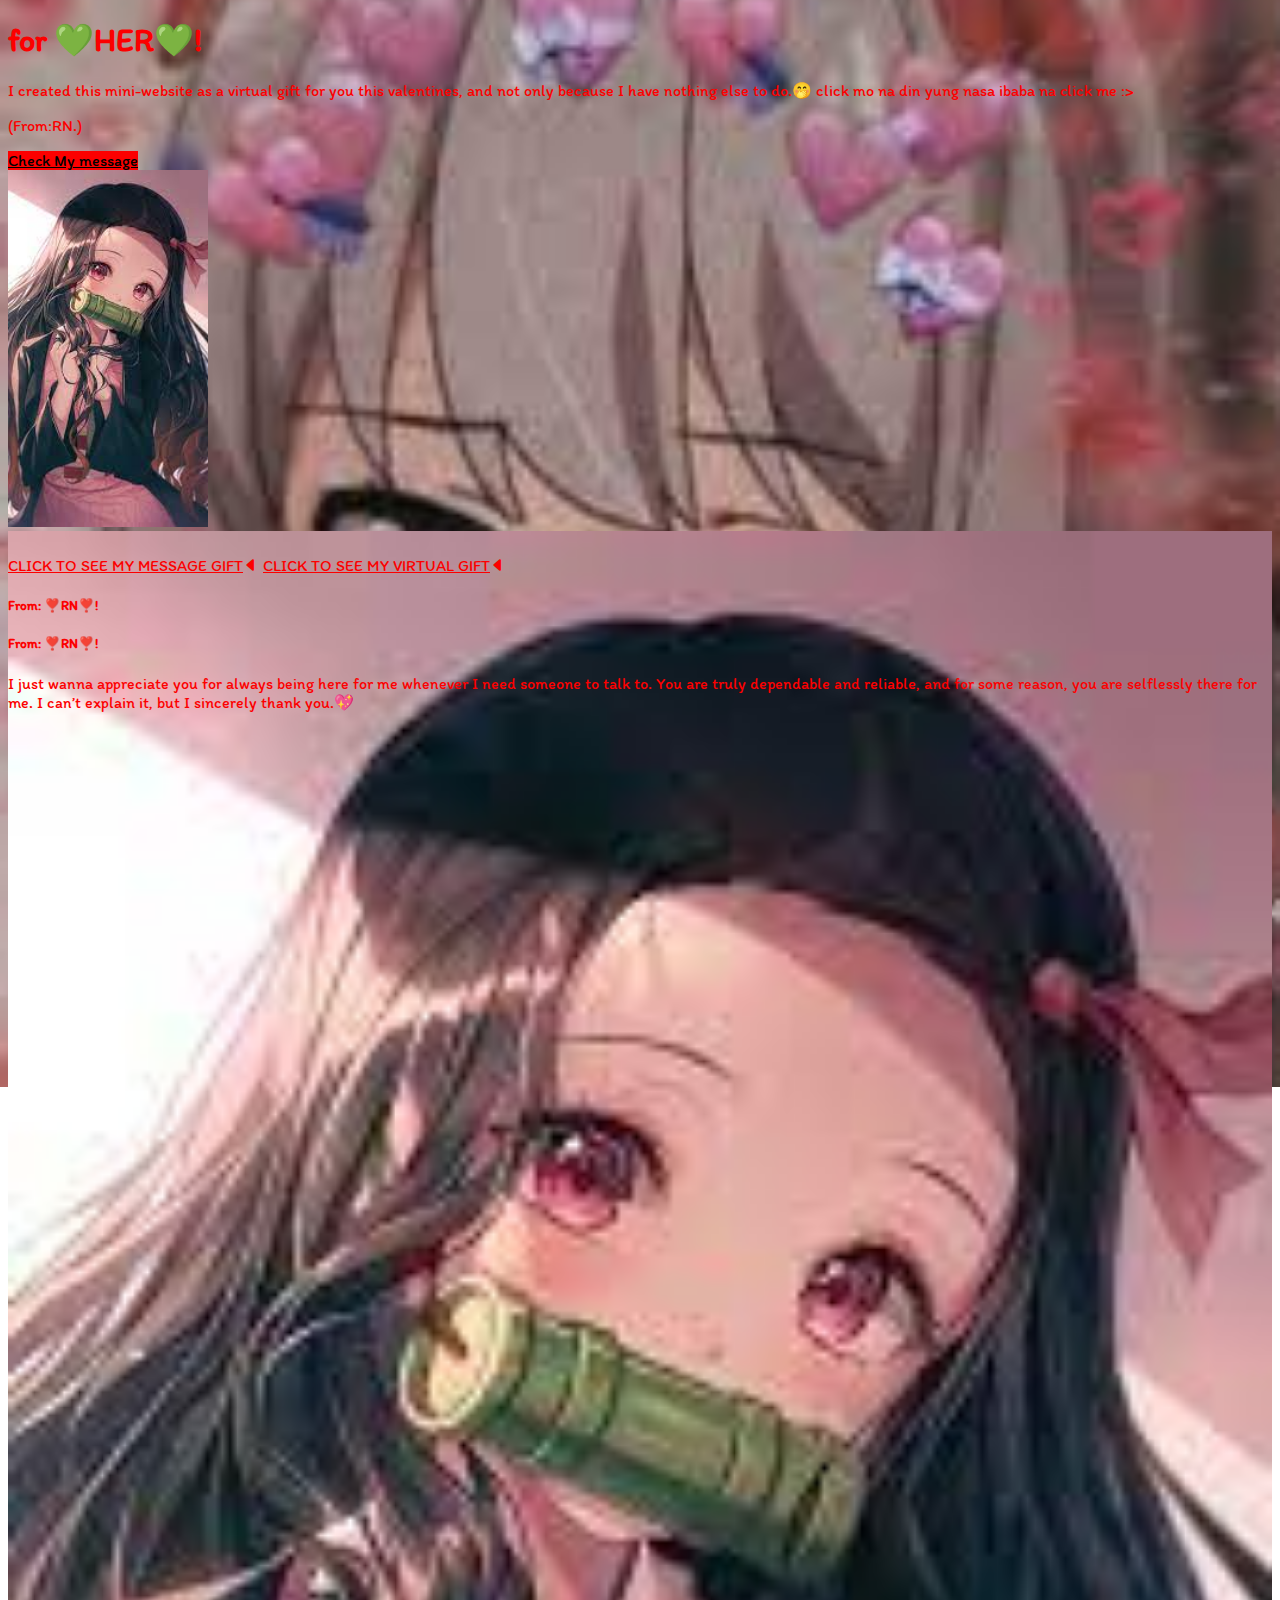
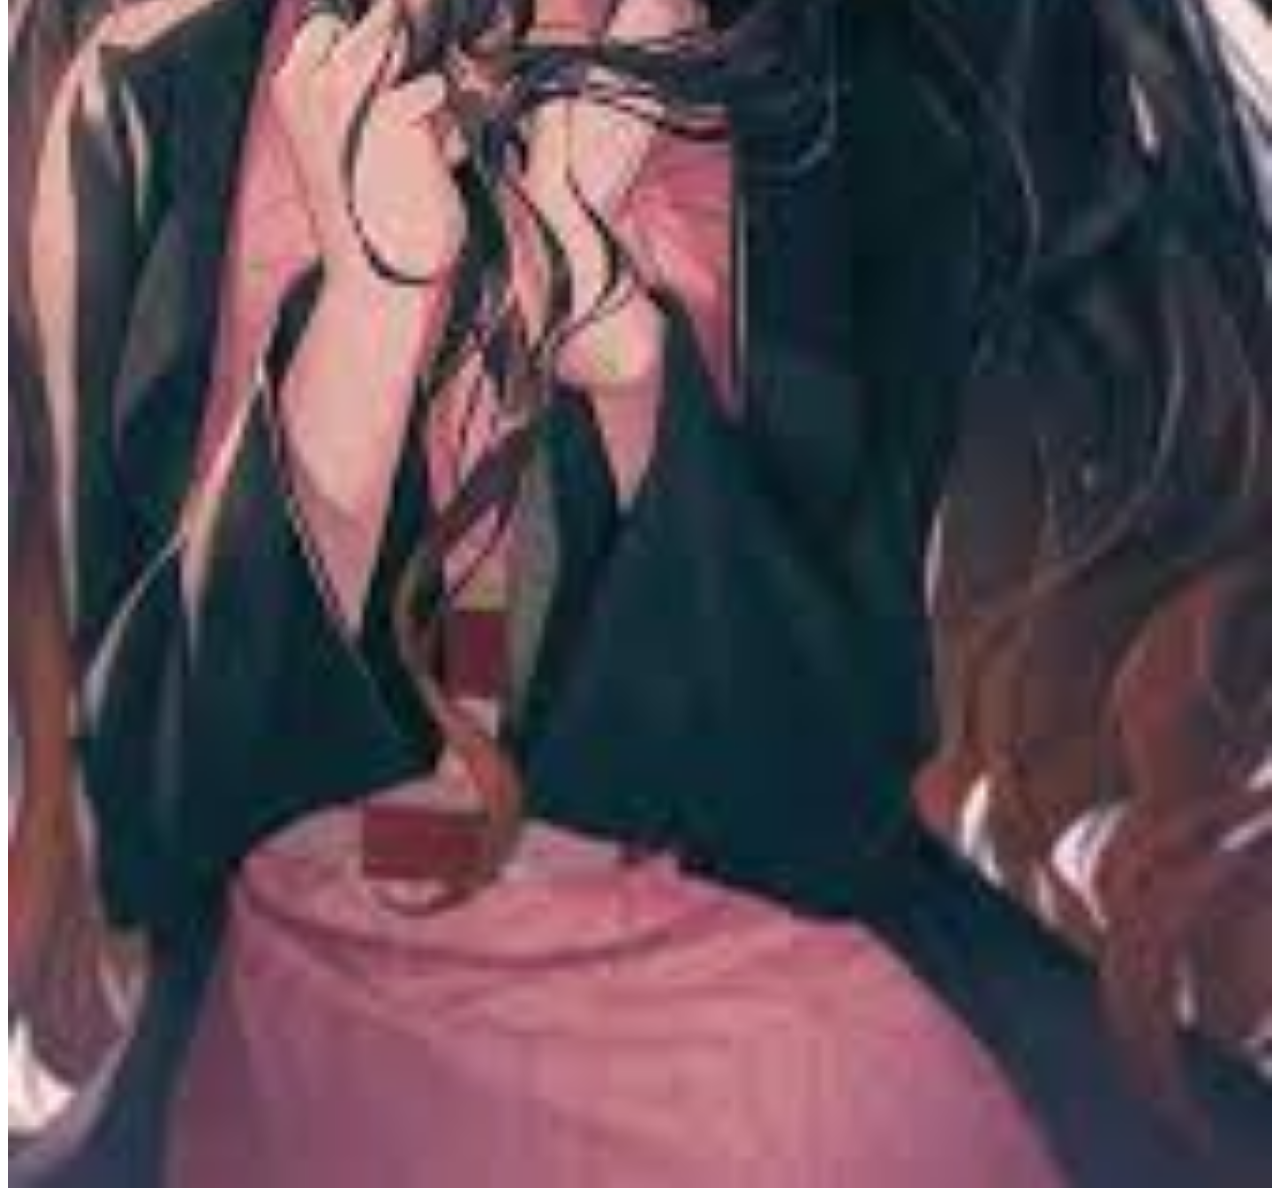
<file: index.html>
<!doctype html>
<html lang="en">

<head>
    <meta charset="utf-8">
    <meta name="viewport" content="width=device-width, initial-scale=1">
    <title> From:❣️RN❣️!</title>
    <link href="https://cdn.jsdelivr.net/npm/bootstrap@5.2.0-beta1/dist/css/bootstrap.min.css" rel="stylesheet" integrity="sha384-0evHe/X+R7YkIZDRvuzKMRqM+OrBnVFBL6DOitfPri4tjfHxaWutUpFmBp4vmVor" crossorigin="anonymous">
    <link rel="stylesheet" href="https://cdn.jsdelivr.net/npm/bootstrap-icons@1.8.3/font/bootstrap-icons.css">
    <link rel="preconnect" href="https://fonts.googleapis.com">
    <link rel="preconnect" href="https://fonts.gstatic.com" crossorigin>
    <link href="https://fonts.googleapis.com/css2?family=Itim&display=swap" rel="stylesheet">
    <link rel="apple-touch-icon" sizes="180x180" href="assets/apple-touch-icon.png">
    <link rel="icon" type="image/png" sizes="32x32" href="assets/favicon-32x32.png">
    <link rel="icon" type="image/png" sizes="16x16" href="assets/favicon-16x16.png">
    <link rel="manifest" href="assets/site.webmanifest">
    <link rel="stylesheet" href="styles.css">
</head>

<body class="ps-2 pe-2" background="images/new1.jfif">
    <div class="px-4 pt-5 my-5 text-center border-bottom">
        <h1 class="display-6 fw-bold"> for 💚HER💚!</h1>
        <div class="col-lg-6 mx-auto">
            <p class="lead mt-4 mb-4" id="p-s">  I created this mini-website as a virtual gift for you this valentines, and not only because I have nothing else to do.🤭 click mo na din yung nasa ibaba na click me :> </p>
            <p class="lead mb-4" id="p-s">(From:RN.)</p>
            <div class="d-grid gap-2 d-sm-flex justify-content-sm-center mb-5">
                <a class="btn btn-primary btn-outline-dark px-1 me-sm-1" href="#" role="button" data-bs-toggle="modal" data-bs-target="#message5" id="btn-one"> Check My message </a>
            </div>
        </div>
        <div class="overflow-hidden" style="max-height: 100vh;">
            <div class="container px-5">
                <img src="images/new4.jfif" class="img-fluid border rounded-3 shadow-lg mb-4" alt="Example image" width="200" loading="lazy">
            </div>
        </div>
    <div class="col">
                    <div class="card shadow-sm">
                        <div class="overflow-hidden" style="max-height: 1vh">
                            <img src="images/new4.jfif" loading="lazy" style="width: -webkit-fill-available;">
                        </div>
<div class="card-body">
                            <p class="card-text"> </p>
                            <div class="d-flex justify-content-between align-items-center">

                                <div class="btn-group">
                                    <a class="btn btn-outline-primary btn-warning" href="https://gifft.me/b#xunhuXlNH4MNcebIO5iu" role="button" >CLICK TO SEE MY MESSAGE GIFT<i class="bi bi-caret-left-fill"></i></a>
                                    <a class="btn btn-outline-secondary btn-danger" href="index2.html" role="button" >CLICK TO SEE MY VIRTUAL GIFT<i class="bi bi-caret-left-fill"></i></a>
                                    
                        </div>
                            </div>
                        </div>
                    </div>
</div>
<div class="modal fade" id="message5" tabindex="-1" aria-labelledby="exampleModalLabel" aria-hidden="true">
        <div class="modal-dialog">
            <div class="modal-content">
                <div class="modal-header">
                    <h5 class="modal-title" id="exampleModalLabel">From: ❣️RN❣️!</h5>
                </div>
                <div class="modal-body">
    <div class="modal fade" id="message5" tabindex="-1" aria-labelledby="exampleModalLabel" aria-hidden="true">
        <div class="modal-dialog">
            <div class="modal-content">
                <div class="modal-header">
                    <h5 class="modal-title" id="exampleModalLabel">From: ❣️RN❣️!</h5>
                    
                </div>
                <div class="modal-body">
                    
                </div>
                <div class="modal-footer">
                </div>
            </div>
        </div>
    </div>

    <footer class="py-3 my-4">
        <p class="text-center text-muted mt-2"> I just wanna 
            appreciate you for always being here for me whenever I need someone 
            to talk to. You are truly dependable and reliable, and for some reason,
            you are selflessly there for me. I can’t explain it, but I sincerely thank you.💖</p>
    </footer>

    <script src="https://cdn.jsdelivr.net/npm/bootstrap@5.2.0-beta1/dist/js/bootstrap.bundle.min.js" integrity="sha384-pprn3073KE6tl6bjs2QrFaJGz5/SUsLqktiwsUTF55Jfv3qYSDhgCecCxMW52nD2" crossorigin="anonymous"></script>
</body>

                </html>
</file>
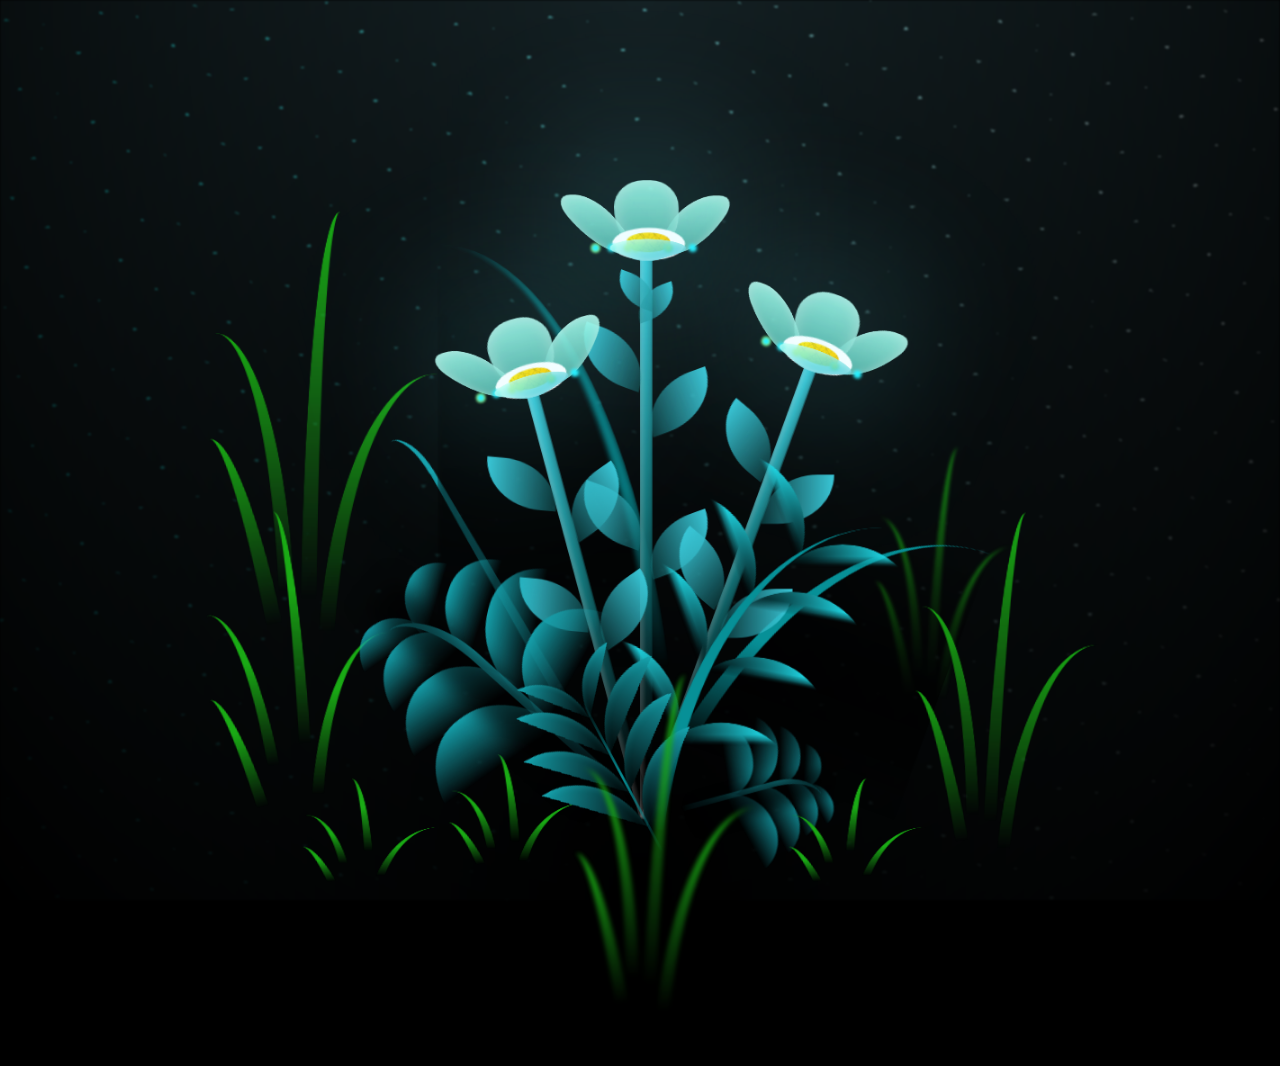
<file: flower.html>
<!DOCTYPE html>
<html lang="en">
<head>
    <meta charset="UTF-8">
    <meta http-equiv="X-UA-Compatible" content="IE=edge">
    <meta name="viewport" content="width=device-width, initial-scale=1.0">
    <link rel="stylesheet" href="css/main.css">
    <link rel="icon" href="img/flowers.png" type="image/x-icon">
    <title>flowers</title>
</head>
<body class="container">
    <div class="night"></div>
    <div class="flowers">
      <div class="flower flower--1">
        <div class="flower__leafs flower__leafs--1">
          <div class="flower__leaf flower__leaf--1"></div>
          <div class="flower__leaf flower__leaf--2"></div>
          <div class="flower__leaf flower__leaf--3"></div>
          <div class="flower__leaf flower__leaf--4"></div>
          <div class="flower__white-circle"></div>
  
          <div class="flower__light flower__light--1"></div>
          <div class="flower__light flower__light--2"></div>
          <div class="flower__light flower__light--3"></div>
          <div class="flower__light flower__light--4"></div>
          <div class="flower__light flower__light--5"></div>
          <div class="flower__light flower__light--6"></div>
          <div class="flower__light flower__light--7"></div>
          <div class="flower__light flower__light--8"></div>
  
        </div>
        <div class="flower__line">
          <div class="flower__line__leaf flower__line__leaf--1"></div>
          <div class="flower__line__leaf flower__line__leaf--2"></div>
          <div class="flower__line__leaf flower__line__leaf--3"></div>
          <div class="flower__line__leaf flower__line__leaf--4"></div>
          <div class="flower__line__leaf flower__line__leaf--5"></div>
          <div class="flower__line__leaf flower__line__leaf--6"></div>
        </div>
      </div>
  
      <div class="flower flower--2">
        <div class="flower__leafs flower__leafs--2">
          <div class="flower__leaf flower__leaf--1"></div>
          <div class="flower__leaf flower__leaf--2"></div>
          <div class="flower__leaf flower__leaf--3"></div>
          <div class="flower__leaf flower__leaf--4"></div>
          <div class="flower__white-circle"></div>
  
          <div class="flower__light flower__light--1"></div>
          <div class="flower__light flower__light--2"></div>
          <div class="flower__light flower__light--3"></div>
          <div class="flower__light flower__light--4"></div>
          <div class="flower__light flower__light--5"></div>
          <div class="flower__light flower__light--6"></div>
          <div class="flower__light flower__light--7"></div>
          <div class="flower__light flower__light--8"></div>
  
        </div>
        <div class="flower__line">
          <div class="flower__line__leaf flower__line__leaf--1"></div>
          <div class="flower__line__leaf flower__line__leaf--2"></div>
          <div class="flower__line__leaf flower__line__leaf--3"></div>
          <div class="flower__line__leaf flower__line__leaf--4"></div>
        </div>
      </div>
  
      <div class="flower flower--3">
        <div class="flower__leafs flower__leafs--3">
          <div class="flower__leaf flower__leaf--1"></div>
          <div class="flower__leaf flower__leaf--2"></div>
          <div class="flower__leaf flower__leaf--3"></div>
          <div class="flower__leaf flower__leaf--4"></div>
          <div class="flower__white-circle"></div>
  
          <div class="flower__light flower__light--1"></div>
          <div class="flower__light flower__light--2"></div>
          <div class="flower__light flower__light--3"></div>
          <div class="flower__light flower__light--4"></div>
          <div class="flower__light flower__light--5"></div>
          <div class="flower__light flower__light--6"></div>
          <div class="flower__light flower__light--7"></div>
          <div class="flower__light flower__light--8"></div>
  
        </div>
        <div class="flower__line">
          <div class="flower__line__leaf flower__line__leaf--1"></div>
          <div class="flower__line__leaf flower__line__leaf--2"></div>
          <div class="flower__line__leaf flower__line__leaf--3"></div>
          <div class="flower__line__leaf flower__line__leaf--4"></div>
        </div>
      </div>
  
      <div class="grow-ans" style="--d:1.2s">
        <div class="flower__g-long">
          <div class="flower__g-long__top"></div>
          <div class="flower__g-long__bottom"></div>
        </div>
      </div>
  
      <div class="growing-grass">
        <div class="flower__grass flower__grass--1">
          <div class="flower__grass--top"></div>
          <div class="flower__grass--bottom"></div>
          <div class="flower__grass__leaf flower__grass__leaf--1"></div>
          <div class="flower__grass__leaf flower__grass__leaf--2"></div>
          <div class="flower__grass__leaf flower__grass__leaf--3"></div>
          <div class="flower__grass__leaf flower__grass__leaf--4"></div>
          <div class="flower__grass__leaf flower__grass__leaf--5"></div>
          <div class="flower__grass__leaf flower__grass__leaf--6"></div>
          <div class="flower__grass__leaf flower__grass__leaf--7"></div>
          <div class="flower__grass__leaf flower__grass__leaf--8"></div>
          <div class="flower__grass__overlay"></div>
        </div>
      </div>
  
      <div class="growing-grass">
        <div class="flower__grass flower__grass--2">
          <div class="flower__grass--top"></div>
          <div class="flower__grass--bottom"></div>
          <div class="flower__grass__leaf flower__grass__leaf--1"></div>
          <div class="flower__grass__leaf flower__grass__leaf--2"></div>
          <div class="flower__grass__leaf flower__grass__leaf--3"></div>
          <div class="flower__grass__leaf flower__grass__leaf--4"></div>
          <div class="flower__grass__leaf flower__grass__leaf--5"></div>
          <div class="flower__grass__leaf flower__grass__leaf--6"></div>
          <div class="flower__grass__leaf flower__grass__leaf--7"></div>
          <div class="flower__grass__leaf flower__grass__leaf--8"></div>
          <div class="flower__grass__overlay"></div>
        </div>
      </div>
  
      <div class="grow-ans" style="--d:2.4s">
        <div class="flower__g-right flower__g-right--1">
          <div class="leaf"></div>
        </div>
      </div>
  
      <div class="grow-ans" style="--d:2.8s">
        <div class="flower__g-right flower__g-right--2">
          <div class="leaf"></div>
        </div>
      </div>
  
      <div class="grow-ans" style="--d:2.8s">
        <div class="flower__g-front">
          <div class="flower__g-front__leaf-wrapper flower__g-front__leaf-wrapper--1">
            <div class="flower__g-front__leaf"></div>
          </div>
          <div class="flower__g-front__leaf-wrapper flower__g-front__leaf-wrapper--2">
            <div class="flower__g-front__leaf"></div>
          </div>
          <div class="flower__g-front__leaf-wrapper flower__g-front__leaf-wrapper--3">
            <div class="flower__g-front__leaf"></div>
          </div>
          <div class="flower__g-front__leaf-wrapper flower__g-front__leaf-wrapper--4">
            <div class="flower__g-front__leaf"></div>
          </div>
          <div class="flower__g-front__leaf-wrapper flower__g-front__leaf-wrapper--5">
            <div class="flower__g-front__leaf"></div>
          </div>
          <div class="flower__g-front__leaf-wrapper flower__g-front__leaf-wrapper--6">
            <div class="flower__g-front__leaf"></div>
          </div>
          <div class="flower__g-front__leaf-wrapper flower__g-front__leaf-wrapper--7">
            <div class="flower__g-front__leaf"></div>
          </div>
          <div class="flower__g-front__leaf-wrapper flower__g-front__leaf-wrapper--8">
            <div class="flower__g-front__leaf"></div>
          </div>
          <div class="flower__g-front__line"></div>
        </div>
      </div>
  
      <div class="grow-ans" style="--d:3.2s">
        <div class="flower__g-fr">
          <div class="leaf"></div>
          <div class="flower__g-fr__leaf flower__g-fr__leaf--1"></div>
          <div class="flower__g-fr__leaf flower__g-fr__leaf--2"></div>
          <div class="flower__g-fr__leaf flower__g-fr__leaf--3"></div>
          <div class="flower__g-fr__leaf flower__g-fr__leaf--4"></div>
          <div class="flower__g-fr__leaf flower__g-fr__leaf--5"></div>
          <div class="flower__g-fr__leaf flower__g-fr__leaf--6"></div>
          <div class="flower__g-fr__leaf flower__g-fr__leaf--7"></div>
          <div class="flower__g-fr__leaf flower__g-fr__leaf--8"></div>
        </div>
      </div>
  
      <div class="long-g long-g--0">
        <div class="grow-ans" style="--d:3s">
          <div class="leaf leaf--0"></div>
        </div>
        <div class="grow-ans" style="--d:2.2s">
          <div class="leaf leaf--1"></div>
        </div>
        <div class="grow-ans" style="--d:3.4s">
          <div class="leaf leaf--2"></div>
        </div>
        <div class="grow-ans" style="--d:3.6s">
          <div class="leaf leaf--3"></div>
        </div>
      </div>
  
      <div class="long-g long-g--1">
        <div class="grow-ans" style="--d:3.6s">
          <div class="leaf leaf--0"></div>
        </div>
        <div class="grow-ans" style="--d:3.8s">
          <div class="leaf leaf--1"></div>
        </div>
        <div class="grow-ans" style="--d:4s">
          <div class="leaf leaf--2"></div>
        </div>
        <div class="grow-ans" style="--d:4.2s">
          <div class="leaf leaf--3"></div>
        </div>
      </div>
  
      <div class="long-g long-g--2">
        <div class="grow-ans" style="--d:4s">
          <div class="leaf leaf--0"></div>
        </div>
        <div class="grow-ans" style="--d:4.2s">
          <div class="leaf leaf--1"></div>
        </div>
        <div class="grow-ans" style="--d:4.4s">
          <div class="leaf leaf--2"></div>
        </div>
        <div class="grow-ans" style="--d:4.6s">
          <div class="leaf leaf--3"></div>
        </div>
      </div>
  
      <div class="long-g long-g--3">
        <div class="grow-ans" style="--d:4s">
          <div class="leaf leaf--0"></div>
        </div>
        <div class="grow-ans" style="--d:4.2s">
          <div class="leaf leaf--1"></div>
        </div>
        <div class="grow-ans" style="--d:3s">
          <div class="leaf leaf--2"></div>
        </div>
        <div class="grow-ans" style="--d:3.6s">
          <div class="leaf leaf--3"></div>
        </div>
      </div>
  
      <div class="long-g long-g--4">
        <div class="grow-ans" style="--d:4s">
          <div class="leaf leaf--0"></div>
        </div>
        <div class="grow-ans" style="--d:4.2s">
          <div class="leaf leaf--1"></div>
        </div>
        <div class="grow-ans" style="--d:3s">
          <div class="leaf leaf--2"></div>
        </div>
        <div class="grow-ans" style="--d:3.6s">
          <div class="leaf leaf--3"></div>
        </div>
      </div>
  
      <div class="long-g long-g--5">
        <div class="grow-ans" style="--d:4s">
          <div class="leaf leaf--0"></div>
        </div>
        <div class="grow-ans" style="--d:4.2s">
          <div class="leaf leaf--1"></div>
        </div>
        <div class="grow-ans" style="--d:3s">
          <div class="leaf leaf--2"></div>
        </div>
        <div class="grow-ans" style="--d:3.6s">
          <div class="leaf leaf--3"></div>
        </div>
      </div>
  
      <div class="long-g long-g--6">
        <div class="grow-ans" style="--d:4.2s">
          <div class="leaf leaf--0"></div>
        </div>
        <div class="grow-ans" style="--d:4.4s">
          <div class="leaf leaf--1"></div>
        </div>
        <div class="grow-ans" style="--d:4.6s">
          <div class="leaf leaf--2"></div>
        </div>
        <div class="grow-ans" style="--d:4.8s">
          <div class="leaf leaf--3"></div>
        </div>
      </div>
  
      <div class="long-g long-g--7">
        <div class="grow-ans" style="--d:3s">
          <div class="leaf leaf--0"></div>
        </div>
        <div class="grow-ans" style="--d:3.2s">
          <div class="leaf leaf--1"></div>
        </div>
        <div class="grow-ans" style="--d:3.5s">
          <div class="leaf leaf--2"></div>
        </div>
        <div class="grow-ans" style="--d:3.6s">
          <div class="leaf leaf--3"></div>
        </div>
      </div>
    </div>
    
    <script src="main.js"></script>
  </body>
</html>
</file>
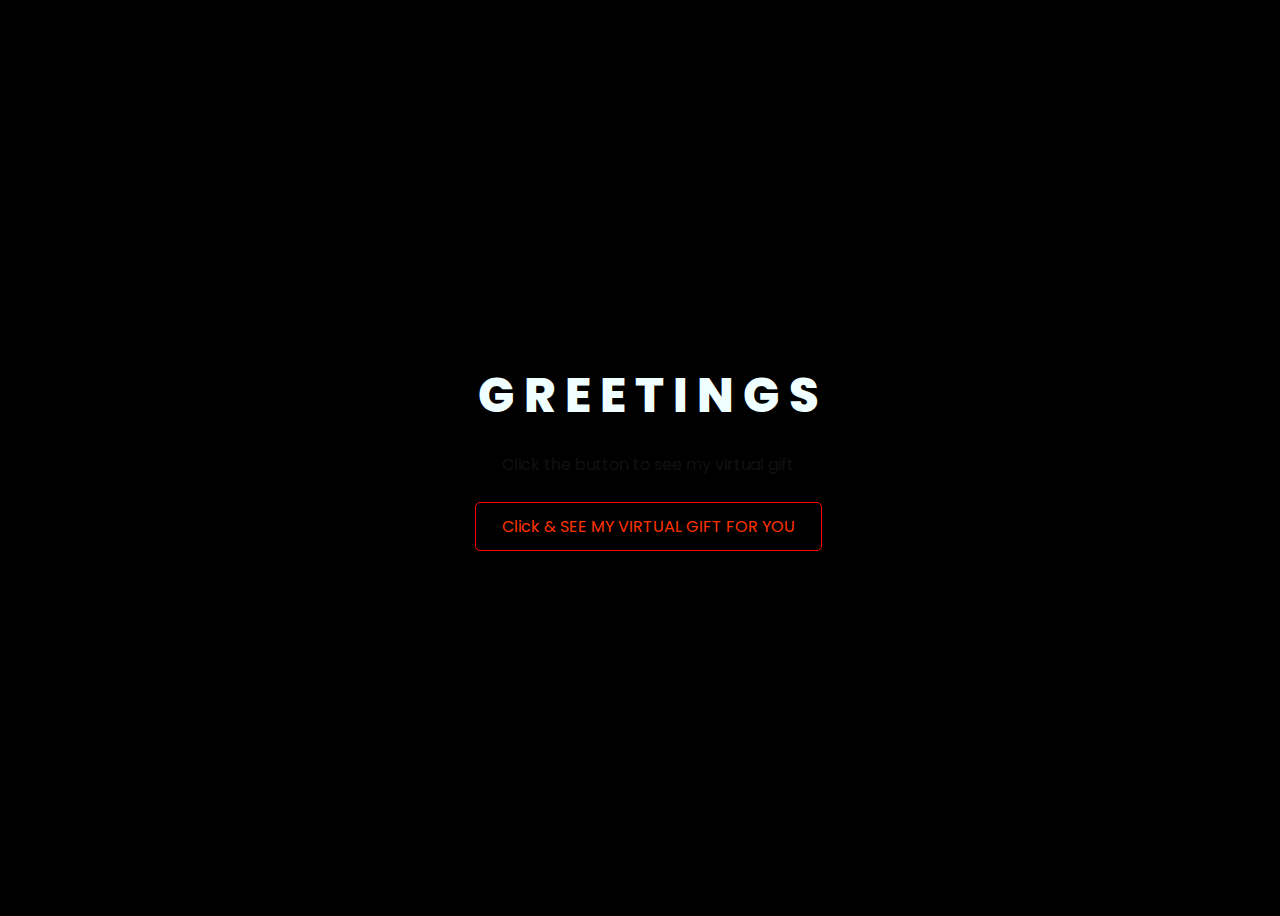
<file: index2.html>
<!DOCTYPE html>
<html lang="en">
<head>
    <meta charset="UTF-8">
    <meta http-equiv="X-UA-Compatible" content="IE=edge">
    <meta name="viewport" content="width=device-width, initial-scale=1.0">
    <link rel="stylesheet" href="css/style.css">
    <link rel="icon" href="img/flowers.png" type="image/x-icon">
    <title>TO MY SPECIAL PERSON</title>
</head>
<body>
    <div class="greetings">
        <span>G</span>
        <span>R</span>
        <span>E</span>
        <span>E</span>
        <span>T</span>
        <span>I</span>
        <span>N</span>
        <span>G</span>
        <span>S</span>
    </div>
    <div class="description">
        <span>Click</span>
        <span>the</span>
        <span>button</span>
        <span>to</span>
        <span>see</span>
        <span>my</span>
        <span>virtual</span>
        <span>gift</span>
    </div>
    <div class="button">
        <button>
            <a href="flower.html"><span>Click & SEE MY VIRTUAL GIFT FOR YOU</span></a>
        </button>
        
    </div>
</body>
</html>
</file>
<file: styles.css>
* {
    font-family: 'Itim', cursive;
    color: rgb(252, 0, 0);
}
body{
    background-image: url(images/new1.jfif);
    height: 500px;
    background-position: center;
    background-repeat: no-repeat;
    background-size: cover;
    position: relative;
    background-attachment: fixed;
}
h1{
    color: rgb(252, 0, 0);
}
#p-s{
    color:rgb(252, 0, 0);
}
#btn-one{
    background-color: rgb(252, 0, 0);
    color: rgb(0, 0, 0);
}
</file>
<file: css/main.css>
*,
*::after,
*::before {
  padding: 0;
  margin: 0;
  box-sizing: border-box;
}

:root {
  --dark-color: #000;
}

body {
  display: flex;
  align-items: flex-end;
  justify-content: center;
  min-height: 100vh;
  background-color: var(--dark-color);
  overflow: hidden;
  perspective: 1000px;
}

.night {
  position: fixed;
  left: 50%;
  top: 0;
  transform: translateX(-50%);
  width: 100%;
  height: 100%;
  filter: blur(0.1vmin);
  background-image: radial-gradient(ellipse at top, transparent 0%, var(--dark-color)), radial-gradient(ellipse at bottom, var(--dark-color), rgba(145, 233, 255, 0.2)), repeating-linear-gradient(220deg, rgb(0, 0, 0) 0px, rgb(0, 0, 0) 19px, transparent 19px, transparent 22px), repeating-linear-gradient(189deg, rgb(0, 0, 0) 0px, rgb(0, 0, 0) 19px, transparent 19px, transparent 22px), repeating-linear-gradient(148deg, rgb(0, 0, 0) 0px, rgb(0, 0, 0) 19px, transparent 19px, transparent 22px), linear-gradient(90deg, rgb(0, 255, 250), rgb(240, 240, 240));
}

.flowers {
  position: relative;
  transform: scale(0.9);
}

.flower {
  position: absolute;
  bottom: 10vmin;
  transform-origin: bottom center;
  z-index: 10;
  --fl-speed: 0.3s;
}
.flower--1 {
  -webkit-animation: moving-flower-1 4s linear infinite;
          animation: moving-flower-1 4s linear infinite;
}
.flower--1 .flower__line {
  height: 70vmin;
  -webkit-animation-delay: 0.3s;
          animation-delay: 0.3s;
}
.flower--1 .flower__line__leaf--1 {
  -webkit-animation: blooming-leaf-right var(--fl-speed) 1.6s backwards;
          animation: blooming-leaf-right var(--fl-speed) 1.6s backwards;
}
.flower--1 .flower__line__leaf--2 {
  -webkit-animation: blooming-leaf-right var(--fl-speed) 1.4s backwards;
          animation: blooming-leaf-right var(--fl-speed) 1.4s backwards;
}
.flower--1 .flower__line__leaf--3 {
  -webkit-animation: blooming-leaf-left var(--fl-speed) 1.2s backwards;
          animation: blooming-leaf-left var(--fl-speed) 1.2s backwards;
}
.flower--1 .flower__line__leaf--4 {
  -webkit-animation: blooming-leaf-left var(--fl-speed) 1s backwards;
          animation: blooming-leaf-left var(--fl-speed) 1s backwards;
}
.flower--1 .flower__line__leaf--5 {
  -webkit-animation: blooming-leaf-right var(--fl-speed) 1.8s backwards;
          animation: blooming-leaf-right var(--fl-speed) 1.8s backwards;
}
.flower--1 .flower__line__leaf--6 {
  -webkit-animation: blooming-leaf-left var(--fl-speed) 2s backwards;
          animation: blooming-leaf-left var(--fl-speed) 2s backwards;
}
.flower--2 {
  left: 50%;
  transform: rotate(20deg);
  -webkit-animation: moving-flower-2 4s linear infinite;
          animation: moving-flower-2 4s linear infinite;
}
.flower--2 .flower__line {
  height: 60vmin;
  -webkit-animation-delay: 0.6s;
          animation-delay: 0.6s;
}
.flower--2 .flower__line__leaf--1 {
  -webkit-animation: blooming-leaf-right var(--fl-speed) 1.9s backwards;
          animation: blooming-leaf-right var(--fl-speed) 1.9s backwards;
}
.flower--2 .flower__line__leaf--2 {
  -webkit-animation: blooming-leaf-right var(--fl-speed) 1.7s backwards;
          animation: blooming-leaf-right var(--fl-speed) 1.7s backwards;
}
.flower--2 .flower__line__leaf--3 {
  -webkit-animation: blooming-leaf-left var(--fl-speed) 1.5s backwards;
          animation: blooming-leaf-left var(--fl-speed) 1.5s backwards;
}
.flower--2 .flower__line__leaf--4 {
  -webkit-animation: blooming-leaf-left var(--fl-speed) 1.3s backwards;
          animation: blooming-leaf-left var(--fl-speed) 1.3s backwards;
}
.flower--3 {
  left: 50%;
  transform: rotate(-15deg);
  -webkit-animation: moving-flower-3 4s linear infinite;
          animation: moving-flower-3 4s linear infinite;
}
.flower--3 .flower__line {
  -webkit-animation-delay: 0.9s;
          animation-delay: 0.9s;
}
.flower--3 .flower__line__leaf--1 {
  -webkit-animation: blooming-leaf-right var(--fl-speed) 2.5s backwards;
          animation: blooming-leaf-right var(--fl-speed) 2.5s backwards;
}
.flower--3 .flower__line__leaf--2 {
  -webkit-animation: blooming-leaf-right var(--fl-speed) 2.3s backwards;
          animation: blooming-leaf-right var(--fl-speed) 2.3s backwards;
}
.flower--3 .flower__line__leaf--3 {
  -webkit-animation: blooming-leaf-left var(--fl-speed) 2.1s backwards;
          animation: blooming-leaf-left var(--fl-speed) 2.1s backwards;
}
.flower--3 .flower__line__leaf--4 {
  -webkit-animation: blooming-leaf-left var(--fl-speed) 1.9s backwards;
          animation: blooming-leaf-left var(--fl-speed) 1.9s backwards;
}
.flower__leafs {
  position: relative;
  -webkit-animation: blooming-flower 2s backwards;
          animation: blooming-flower 2s backwards;
}
.flower__leafs--1 {
  -webkit-animation-delay: 1.1s;
          animation-delay: 1.1s;
}
.flower__leafs--2 {
  -webkit-animation-delay: 1.4s;
          animation-delay: 1.4s;
}
.flower__leafs--3 {
  -webkit-animation-delay: 1.7s;
          animation-delay: 1.7s;
}
.flower__leafs::after {
  content: "";
  position: absolute;
  left: 0;
  top: 0;
  transform: translate(-50%, -100%);
  width: 8vmin;
  height: 8vmin;
  background-color: #6bf0ff;
  filter: blur(10vmin);
}
.flower__leaf {
  position: absolute;
  bottom: 0;
  left: 50%;
  width: 8vmin;
  height: 11vmin;
  border-radius: 51% 49% 47% 53%/44% 45% 55% 69%;
  background-color: #a7ffee;
  background-image: linear-gradient(to top, #54b8aa, #a7ffee);
  transform-origin: bottom center;
  opacity: 0.9;
  box-shadow: inset 0 0 2vmin rgba(255, 255, 255, 0.5);
}
.flower__leaf--1 {
  transform: translate(-10%, 1%) rotateY(40deg) rotateX(-50deg);
}
.flower__leaf--2 {
  transform: translate(-50%, -4%) rotateX(40deg);
}
.flower__leaf--3 {
  transform: translate(-90%, 0%) rotateY(45deg) rotateX(50deg);
}
.flower__leaf--4 {
  width: 8vmin;
  height: 8vmin;
  transform-origin: bottom left;
  border-radius: 4vmin 10vmin 4vmin 4vmin;
  transform: translate(0%, 18%) rotateX(70deg) rotate(-43deg);
  background-image: linear-gradient(to top, #39c6d6, #a7ffee);
  z-index: 1;
  opacity: 0.8;
}
.flower__white-circle {
  position: absolute;
  left: -3.5vmin;
  top: -3vmin;
  width: 9vmin;
  height: 4vmin;
  border-radius: 50%;
  background-color: #fff;
}
.flower__white-circle::after {
  content: "";
  position: absolute;
  left: 50%;
  top: 45%;
  transform: translate(-50%, -50%);
  width: 60%;
  height: 60%;
  border-radius: inherit;
  background-image: repeating-linear-gradient(135deg, rgba(0, 0, 0, 0.03) 0px, rgba(0, 0, 0, 0.03) 1px, transparent 1px, transparent 12px), repeating-linear-gradient(45deg, rgba(0, 0, 0, 0.03) 0px, rgba(0, 0, 0, 0.03) 1px, transparent 1px, transparent 12px), repeating-linear-gradient(67.5deg, rgba(0, 0, 0, 0.03) 0px, rgba(0, 0, 0, 0.03) 1px, transparent 1px, transparent 12px), repeating-linear-gradient(135deg, rgba(0, 0, 0, 0.03) 0px, rgba(0, 0, 0, 0.03) 1px, transparent 1px, transparent 12px), repeating-linear-gradient(45deg, rgba(0, 0, 0, 0.03) 0px, rgba(0, 0, 0, 0.03) 1px, transparent 1px, transparent 12px), repeating-linear-gradient(112.5deg, rgba(0, 0, 0, 0.03) 0px, rgba(0, 0, 0, 0.03) 1px, transparent 1px, transparent 12px), repeating-linear-gradient(112.5deg, rgba(0, 0, 0, 0.03) 0px, rgba(0, 0, 0, 0.03) 1px, transparent 1px, transparent 12px), repeating-linear-gradient(45deg, rgba(0, 0, 0, 0.03) 0px, rgba(0, 0, 0, 0.03) 1px, transparent 1px, transparent 12px), repeating-linear-gradient(22.5deg, rgba(0, 0, 0, 0.03) 0px, rgba(0, 0, 0, 0.03) 1px, transparent 1px, transparent 12px), repeating-linear-gradient(45deg, rgba(0, 0, 0, 0.03) 0px, rgba(0, 0, 0, 0.03) 1px, transparent 1px, transparent 12px), repeating-linear-gradient(22.5deg, rgba(0, 0, 0, 0.03) 0px, rgba(0, 0, 0, 0.03) 1px, transparent 1px, transparent 12px), repeating-linear-gradient(135deg, rgba(0, 0, 0, 0.03) 0px, rgba(0, 0, 0, 0.03) 1px, transparent 1px, transparent 12px), repeating-linear-gradient(157.5deg, rgba(0, 0, 0, 0.03) 0px, rgba(0, 0, 0, 0.03) 1px, transparent 1px, transparent 12px), repeating-linear-gradient(67.5deg, rgba(0, 0, 0, 0.03) 0px, rgba(0, 0, 0, 0.03) 1px, transparent 1px, transparent 12px), repeating-linear-gradient(67.5deg, rgba(0, 0, 0, 0.03) 0px, rgba(0, 0, 0, 0.03) 1px, transparent 1px, transparent 12px), linear-gradient(90deg, rgb(255, 235, 18), rgb(255, 206, 0));
}
.flower__line {
  height: 55vmin;
  width: 1.5vmin;
  background-image: linear-gradient(to left, rgba(0, 0, 0, 0.2), transparent, rgba(255, 255, 255, 0.2)), linear-gradient(to top, transparent 10%, #14757a, #39c6d6);
  box-shadow: inset 0 0 2px rgba(0, 0, 0, 0.5);
  -webkit-animation: grow-flower-tree 4s backwards;
          animation: grow-flower-tree 4s backwards;
}
.flower__line__leaf {
  --w: 7vmin;
  --h: calc(var(--w) + 2vmin);
  position: absolute;
  top: 20%;
  left: 90%;
  width: var(--w);
  height: var(--h);
  border-top-right-radius: var(--h);
  border-bottom-left-radius: var(--h);
  background-image: linear-gradient(to top, rgba(20, 117, 122, 0.4), #39c6d6);
}
.flower__line__leaf--1 {
  transform: rotate(70deg) rotateY(30deg);
}
.flower__line__leaf--2 {
  top: 45%;
  transform: rotate(70deg) rotateY(30deg);
}
.flower__line__leaf--3, .flower__line__leaf--4, .flower__line__leaf--6 {
  border-top-right-radius: 0;
  border-bottom-left-radius: 0;
  border-top-left-radius: var(--h);
  border-bottom-right-radius: var(--h);
  left: -460%;
  top: 12%;
  transform: rotate(-70deg) rotateY(30deg);
}
.flower__line__leaf--4 {
  top: 40%;
}
.flower__line__leaf--5 {
  top: 0;
  transform-origin: left;
  transform: rotate(70deg) rotateY(30deg) scale(0.6);
}
.flower__line__leaf--6 {
  top: -2%;
  left: -450%;
  transform-origin: right;
  transform: rotate(-70deg) rotateY(30deg) scale(0.6);
}
.flower__light {
  position: absolute;
  bottom: 0vmin;
  width: 1vmin;
  height: 1vmin;
  background-color: rgb(255, 251, 0);
  border-radius: 50%;
  filter: blur(0.2vmin);
  -webkit-animation: light-ans 4s linear infinite backwards;
          animation: light-ans 4s linear infinite backwards;
}
.flower__light:nth-child(odd) {
  background-color: #23f0ff;
}
.flower__light--1 {
  left: -2vmin;
  -webkit-animation-delay: 1s;
          animation-delay: 1s;
}
.flower__light--2 {
  left: 3vmin;
  -webkit-animation-delay: 0.5s;
          animation-delay: 0.5s;
}
.flower__light--3 {
  left: -6vmin;
  -webkit-animation-delay: 0.3s;
          animation-delay: 0.3s;
}
.flower__light--4 {
  left: 6vmin;
  -webkit-animation-delay: 0.9s;
          animation-delay: 0.9s;
}
.flower__light--5 {
  left: -1vmin;
  -webkit-animation-delay: 1.5s;
          animation-delay: 1.5s;
}
.flower__light--6 {
  left: -4vmin;
  -webkit-animation-delay: 3s;
          animation-delay: 3s;
}
.flower__light--7 {
  left: 3vmin;
  -webkit-animation-delay: 2s;
          animation-delay: 2s;
}
.flower__light--8 {
  left: -6vmin;
  -webkit-animation-delay: 3.5s;
          animation-delay: 3.5s;
}
.flower__grass {
  --c: #159faa;
  --line-w: 1.5vmin;
  position: absolute;
  bottom: 12vmin;
  left: -7vmin;
  display: flex;
  flex-direction: column;
  align-items: flex-end;
  z-index: 20;
  transform-origin: bottom center;
  transform: rotate(-48deg) rotateY(40deg);
}
.flower__grass--1 {
  -webkit-animation: moving-grass 2s linear infinite;
          animation: moving-grass 2s linear infinite;
}
.flower__grass--2 {
  left: 2vmin;
  bottom: 10vmin;
  transform: scale(0.5) rotate(75deg) rotateX(10deg) rotateY(-200deg);
  opacity: 0.8;
  z-index: 0;
  -webkit-animation: moving-grass--2 1.5s linear infinite;
          animation: moving-grass--2 1.5s linear infinite;
}
.flower__grass--top {
  width: 7vmin;
  height: 10vmin;
  border-top-right-radius: 100%;
  border-right: var(--line-w) solid var(--c);
  transform-origin: bottom center;
  transform: rotate(-2deg);
}
.flower__grass--bottom {
  margin-top: -2px;
  width: var(--line-w);
  height: 25vmin;
  background-image: linear-gradient(to top, transparent, var(--c));
}
.flower__grass__leaf {
  --size: 10vmin;
  position: absolute;
  width: calc(var(--size) * 2.1);
  height: var(--size);
  border-top-left-radius: var(--size);
  border-top-right-radius: var(--size);
  background-image: linear-gradient(to top, transparent, transparent 30%, var(--c));
  z-index: 100;
}
.flower__grass__leaf--1 {
  top: -6%;
  left: 30%;
  --size: 6vmin;
  transform: rotate(-20deg);
  -webkit-animation: growing-grass-ans--1 2s 2.6s backwards;
          animation: growing-grass-ans--1 2s 2.6s backwards;
}
@-webkit-keyframes growing-grass-ans--1 {
  0% {
    transform-origin: bottom left;
    transform: rotate(-20deg) scale(0);
  }
}
@keyframes growing-grass-ans--1 {
  0% {
    transform-origin: bottom left;
    transform: rotate(-20deg) scale(0);
  }
}
.flower__grass__leaf--2 {
  top: -5%;
  left: -110%;
  --size: 6vmin;
  transform: rotate(10deg);
  -webkit-animation: growing-grass-ans--2 2s 2.4s linear backwards;
          animation: growing-grass-ans--2 2s 2.4s linear backwards;
}
@-webkit-keyframes growing-grass-ans--2 {
  0% {
    transform-origin: bottom right;
    transform: rotate(10deg) scale(0);
  }
}
@keyframes growing-grass-ans--2 {
  0% {
    transform-origin: bottom right;
    transform: rotate(10deg) scale(0);
  }
}
.flower__grass__leaf--3 {
  top: 5%;
  left: 60%;
  --size: 8vmin;
  transform: rotate(-18deg) rotateX(-20deg);
  -webkit-animation: growing-grass-ans--3 2s 2.2s linear backwards;
          animation: growing-grass-ans--3 2s 2.2s linear backwards;
}
@-webkit-keyframes growing-grass-ans--3 {
  0% {
    transform-origin: bottom left;
    transform: rotate(-18deg) rotateX(-20deg) scale(0);
  }
}
@keyframes growing-grass-ans--3 {
  0% {
    transform-origin: bottom left;
    transform: rotate(-18deg) rotateX(-20deg) scale(0);
  }
}
.flower__grass__leaf--4 {
  top: 6%;
  left: -135%;
  --size: 8vmin;
  transform: rotate(2deg);
  -webkit-animation: growing-grass-ans--4 2s 2s linear backwards;
          animation: growing-grass-ans--4 2s 2s linear backwards;
}
@-webkit-keyframes growing-grass-ans--4 {
  0% {
    transform-origin: bottom right;
    transform: rotate(2deg) scale(0);
  }
}
@keyframes growing-grass-ans--4 {
  0% {
    transform-origin: bottom right;
    transform: rotate(2deg) scale(0);
  }
}
.flower__grass__leaf--5 {
  top: 20%;
  left: 60%;
  --size: 10vmin;
  transform: rotate(-24deg) rotateX(-20deg);
  -webkit-animation: growing-grass-ans--5 2s 1.8s linear backwards;
          animation: growing-grass-ans--5 2s 1.8s linear backwards;
}
@-webkit-keyframes growing-grass-ans--5 {
  0% {
    transform-origin: bottom left;
    transform: rotate(-24deg) rotateX(-20deg) scale(0);
  }
}
@keyframes growing-grass-ans--5 {
  0% {
    transform-origin: bottom left;
    transform: rotate(-24deg) rotateX(-20deg) scale(0);
  }
}
.flower__grass__leaf--6 {
  top: 22%;
  left: -180%;
  --size: 10vmin;
  transform: rotate(10deg);
  -webkit-animation: growing-grass-ans--6 2s 1.6s linear backwards;
          animation: growing-grass-ans--6 2s 1.6s linear backwards;
}
@-webkit-keyframes growing-grass-ans--6 {
  0% {
    transform-origin: bottom right;
    transform: rotate(10deg) scale(0);
  }
}
@keyframes growing-grass-ans--6 {
  0% {
    transform-origin: bottom right;
    transform: rotate(10deg) scale(0);
  }
}
.flower__grass__leaf--7 {
  top: 39%;
  left: 70%;
  --size: 10vmin;
  transform: rotate(-10deg);
  -webkit-animation: growing-grass-ans--7 2s 1.4s linear backwards;
          animation: growing-grass-ans--7 2s 1.4s linear backwards;
}
@-webkit-keyframes growing-grass-ans--7 {
  0% {
    transform-origin: bottom left;
    transform: rotate(-10deg) scale(0);
  }
}
@keyframes growing-grass-ans--7 {
  0% {
    transform-origin: bottom left;
    transform: rotate(-10deg) scale(0);
  }
}
.flower__grass__leaf--8 {
  top: 40%;
  left: -215%;
  --size: 11vmin;
  transform: rotate(10deg);
  -webkit-animation: growing-grass-ans--8 2s 1.2s linear backwards;
          animation: growing-grass-ans--8 2s 1.2s linear backwards;
}
@-webkit-keyframes growing-grass-ans--8 {
  0% {
    transform-origin: bottom right;
    transform: rotate(10deg) scale(0);
  }
}
@keyframes growing-grass-ans--8 {
  0% {
    transform-origin: bottom right;
    transform: rotate(10deg) scale(0);
  }
}
.flower__grass__overlay {
  position: absolute;
  top: -10%;
  right: 0%;
  width: 100%;
  height: 100%;
  background-color: rgba(0, 0, 0, 0.6);
  filter: blur(1.5vmin);
  z-index: 100;
}
.flower__g-long {
  --w: 2vmin;
  --h: 6vmin;
  --c: #159faa;
  position: absolute;
  bottom: 10vmin;
  left: -3vmin;
  transform-origin: bottom center;
  transform: rotate(-30deg) rotateY(-20deg);
  display: flex;
  flex-direction: column;
  align-items: flex-end;
  -webkit-animation: flower-g-long-ans 3s linear infinite;
          animation: flower-g-long-ans 3s linear infinite;
}
@-webkit-keyframes flower-g-long-ans {
  0%, 100% {
    transform: rotate(-30deg) rotateY(-20deg);
  }
  50% {
    transform: rotate(-32deg) rotateY(-20deg);
  }
}
@keyframes flower-g-long-ans {
  0%, 100% {
    transform: rotate(-30deg) rotateY(-20deg);
  }
  50% {
    transform: rotate(-32deg) rotateY(-20deg);
  }
}
.flower__g-long__top {
  top: calc(var(--h) * -1);
  width: calc(var(--w) + 1vmin);
  height: var(--h);
  border-top-right-radius: 100%;
  border-right: 0.7vmin solid var(--c);
  transform: translate(-0.7vmin, 1vmin);
}
.flower__g-long__bottom {
  width: var(--w);
  height: 50vmin;
  transform-origin: bottom center;
  background-image: linear-gradient(to top, transparent 30%, var(--c));
  box-shadow: inset 0 0 2px rgba(0, 0, 0, 0.5);
  -webkit-clip-path: polygon(35% 0, 65% 1%, 100% 100%, 0% 100%);
          clip-path: polygon(35% 0, 65% 1%, 100% 100%, 0% 100%);
}
.flower__g-right {
  position: absolute;
  bottom: 6vmin;
  left: -2vmin;
  transform-origin: bottom left;
  transform: rotate(20deg);
}
.flower__g-right .leaf {
  width: 30vmin;
  height: 50vmin;
  border-top-left-radius: 100%;
  border-left: 2vmin solid #079097;
  background-image: linear-gradient(to bottom, transparent, var(--dark-color) 60%);
  -webkit-mask-image: linear-gradient(to top, transparent 30%, #079097 60%);
}
.flower__g-right--1 {
  -webkit-animation: flower-g-right-ans 2.5s linear infinite;
          animation: flower-g-right-ans 2.5s linear infinite;
}
.flower__g-right--2 {
  left: 5vmin;
  transform: rotateY(-180deg);
  -webkit-animation: flower-g-right-ans--2 3s linear infinite;
          animation: flower-g-right-ans--2 3s linear infinite;
}
.flower__g-right--2 .leaf {
  height: 75vmin;
  filter: blur(0.3vmin);
  opacity: 0.8;
}
@-webkit-keyframes flower-g-right-ans {
  0%, 100% {
    transform: rotate(20deg);
  }
  50% {
    transform: rotate(24deg) rotateX(-20deg);
  }
}
@keyframes flower-g-right-ans {
  0%, 100% {
    transform: rotate(20deg);
  }
  50% {
    transform: rotate(24deg) rotateX(-20deg);
  }
}
@-webkit-keyframes flower-g-right-ans--2 {
  0%, 100% {
    transform: rotateY(-180deg) rotate(0deg) rotateX(-20deg);
  }
  50% {
    transform: rotateY(-180deg) rotate(6deg) rotateX(-20deg);
  }
}
@keyframes flower-g-right-ans--2 {
  0%, 100% {
    transform: rotateY(-180deg) rotate(0deg) rotateX(-20deg);
  }
  50% {
    transform: rotateY(-180deg) rotate(6deg) rotateX(-20deg);
  }
}
.flower__g-front {
  position: absolute;
  bottom: 6vmin;
  left: 2.5vmin;
  z-index: 100;
  transform-origin: bottom center;
  transform: rotate(-28deg) rotateY(30deg) scale(1.04);
  -webkit-animation: flower__g-front-ans 2s linear infinite;
          animation: flower__g-front-ans 2s linear infinite;
}
@-webkit-keyframes flower__g-front-ans {
  0%, 100% {
    transform: rotate(-28deg) rotateY(30deg) scale(1.04);
  }
  50% {
    transform: rotate(-35deg) rotateY(40deg) scale(1.04);
  }
}
@keyframes flower__g-front-ans {
  0%, 100% {
    transform: rotate(-28deg) rotateY(30deg) scale(1.04);
  }
  50% {
    transform: rotate(-35deg) rotateY(40deg) scale(1.04);
  }
}
.flower__g-front__line {
  width: 0.3vmin;
  height: 20vmin;
  background-image: linear-gradient(to top, transparent, #079097, transparent 100%);
  position: relative;
}
.flower__g-front__leaf-wrapper {
  position: absolute;
  top: 0;
  left: 0;
  transform-origin: bottom left;
  transform: rotate(10deg);
}
.flower__g-front__leaf-wrapper:nth-child(even) {
  left: 0vmin;
  transform: rotateY(-180deg) rotate(5deg);
  -webkit-animation: flower__g-front__leaf-left-ans 1s ease-in backwards;
          animation: flower__g-front__leaf-left-ans 1s ease-in backwards;
}
.flower__g-front__leaf-wrapper:nth-child(odd) {
  -webkit-animation: flower__g-front__leaf-ans 1s ease-in backwards;
          animation: flower__g-front__leaf-ans 1s ease-in backwards;
}
.flower__g-front__leaf-wrapper--1 {
  top: -8vmin;
  transform: scale(0.7);
  -webkit-animation: flower__g-front__leaf-ans 1s 5.5s ease-in backwards !important;
          animation: flower__g-front__leaf-ans 1s 5.5s ease-in backwards !important;
}
.flower__g-front__leaf-wrapper--2 {
  top: -8vmin;
  transform: rotateY(-180deg) scale(0.7) !important;
  -webkit-animation: flower__g-front__leaf-left-ans-2 1s 4.6s ease-in backwards !important;
          animation: flower__g-front__leaf-left-ans-2 1s 4.6s ease-in backwards !important;
}
.flower__g-front__leaf-wrapper--3 {
  top: -3vmin;
  -webkit-animation: flower__g-front__leaf-ans 1s 4.6s ease-in backwards;
          animation: flower__g-front__leaf-ans 1s 4.6s ease-in backwards;
}
.flower__g-front__leaf-wrapper--4 {
  top: -3vmin;
  transform: rotateY(-180deg) scale(0.9) !important;
  -webkit-animation: flower__g-front__leaf-left-ans-2 1s 4.6s ease-in backwards !important;
          animation: flower__g-front__leaf-left-ans-2 1s 4.6s ease-in backwards !important;
}
@-webkit-keyframes flower__g-front__leaf-left-ans-2 {
  0% {
    transform: rotateY(-180deg) scale(0);
  }
}
@keyframes flower__g-front__leaf-left-ans-2 {
  0% {
    transform: rotateY(-180deg) scale(0);
  }
}
.flower__g-front__leaf-wrapper--5, .flower__g-front__leaf-wrapper--6 {
  top: 2vmin;
}
.flower__g-front__leaf-wrapper--7, .flower__g-front__leaf-wrapper--8 {
  top: 6.5vmin;
}
.flower__g-front__leaf-wrapper--2 {
  -webkit-animation-delay: 5.2s !important;
          animation-delay: 5.2s !important;
}
.flower__g-front__leaf-wrapper--3 {
  -webkit-animation-delay: 4.9s !important;
          animation-delay: 4.9s !important;
}
.flower__g-front__leaf-wrapper--5 {
  -webkit-animation-delay: 4.3s !important;
          animation-delay: 4.3s !important;
}
.flower__g-front__leaf-wrapper--6 {
  -webkit-animation-delay: 4.1s !important;
          animation-delay: 4.1s !important;
}
.flower__g-front__leaf-wrapper--7 {
  -webkit-animation-delay: 3.8s !important;
          animation-delay: 3.8s !important;
}
.flower__g-front__leaf-wrapper--8 {
  -webkit-animation-delay: 3.5s !important;
          animation-delay: 3.5s !important;
}
@-webkit-keyframes flower__g-front__leaf-ans {
  0% {
    transform: rotate(10deg) scale(0);
  }
}
@keyframes flower__g-front__leaf-ans {
  0% {
    transform: rotate(10deg) scale(0);
  }
}
@-webkit-keyframes flower__g-front__leaf-left-ans {
  0% {
    transform: rotateY(-180deg) rotate(5deg) scale(0);
  }
}
@keyframes flower__g-front__leaf-left-ans {
  0% {
    transform: rotateY(-180deg) rotate(5deg) scale(0);
  }
}
.flower__g-front__leaf {
  width: 10vmin;
  height: 10vmin;
  border-radius: 100% 0% 0% 100%/100% 100% 0% 0%;
  box-shadow: inset 0 2px 1vmin hsla(184deg, 97%, 58%, 0.2);
  background-image: linear-gradient(to bottom left, transparent, var(--dark-color)), linear-gradient(to bottom right, #159faa 50%, transparent 50%, transparent);
  -webkit-mask-image: linear-gradient(to bottom right, #159faa 50%, transparent 50%, transparent);
  mask-image: linear-gradient(to bottom right, #159faa 50%, transparent 50%, transparent);
}
.flower__g-fr {
  position: absolute;
  bottom: -4vmin;
  left: vmin;
  transform-origin: bottom left;
  z-index: 10;
  -webkit-animation: flower__g-fr-ans 2s linear infinite;
          animation: flower__g-fr-ans 2s linear infinite;
}
@-webkit-keyframes flower__g-fr-ans {
  0%, 100% {
    transform: rotate(2deg);
  }
  50% {
    transform: rotate(4deg);
  }
}
@keyframes flower__g-fr-ans {
  0%, 100% {
    transform: rotate(2deg);
  }
  50% {
    transform: rotate(4deg);
  }
}
.flower__g-fr .leaf {
  width: 30vmin;
  height: 50vmin;
  border-top-left-radius: 100%;
  border-left: 2vmin solid #079097;
  -webkit-mask-image: linear-gradient(to top, transparent 25%, #079097 50%);
  position: relative;
  z-index: 1;
}
.flower__g-fr__leaf {
  position: absolute;
  top: 0;
  left: 0;
  width: 10vmin;
  height: 10vmin;
  border-radius: 100% 0% 0% 100%/100% 100% 0% 0%;
  box-shadow: inset 0 2px 1vmin hsla(184deg, 97%, 58%, 0.2);
  background-image: linear-gradient(to bottom left, transparent, var(--dark-color) 98%), linear-gradient(to bottom right, #23f0ff 45%, transparent 50%, transparent);
  -webkit-mask-image: linear-gradient(135deg, #159faa 40%, transparent 50%, transparent);
}
.flower__g-fr__leaf--1 {
  left: 20vmin;
  transform: rotate(45deg);
  -webkit-animation: flower__g-fr-leaft-ans-1 0.5s 5.2s linear backwards;
          animation: flower__g-fr-leaft-ans-1 0.5s 5.2s linear backwards;
}
@-webkit-keyframes flower__g-fr-leaft-ans-1 {
  0% {
    transform-origin: left;
    transform: rotate(45deg) scale(0);
  }
}
@keyframes flower__g-fr-leaft-ans-1 {
  0% {
    transform-origin: left;
    transform: rotate(45deg) scale(0);
  }
}
.flower__g-fr__leaf--2 {
  left: 12vmin;
  top: -7vmin;
  transform: rotate(25deg) rotateY(-180deg);
  -webkit-animation: flower__g-fr-leaft-ans-6 0.5s 5s linear backwards;
          animation: flower__g-fr-leaft-ans-6 0.5s 5s linear backwards;
}
.flower__g-fr__leaf--3 {
  left: 15vmin;
  top: 6vmin;
  transform: rotate(55deg);
  -webkit-animation: flower__g-fr-leaft-ans-5 0.5s 4.8s linear backwards;
          animation: flower__g-fr-leaft-ans-5 0.5s 4.8s linear backwards;
}
.flower__g-fr__leaf--4 {
  left: 6vmin;
  top: -2vmin;
  transform: rotate(25deg) rotateY(-180deg);
  -webkit-animation: flower__g-fr-leaft-ans-6 0.5s 4.6s linear backwards;
          animation: flower__g-fr-leaft-ans-6 0.5s 4.6s linear backwards;
}
.flower__g-fr__leaf--5 {
  left: 10vmin;
  top: 14vmin;
  transform: rotate(55deg);
  -webkit-animation: flower__g-fr-leaft-ans-5 0.5s 4.4s linear backwards;
          animation: flower__g-fr-leaft-ans-5 0.5s 4.4s linear backwards;
}
@-webkit-keyframes flower__g-fr-leaft-ans-5 {
  0% {
    transform-origin: left;
    transform: rotate(55deg) scale(0);
  }
}
@keyframes flower__g-fr-leaft-ans-5 {
  0% {
    transform-origin: left;
    transform: rotate(55deg) scale(0);
  }
}
.flower__g-fr__leaf--6 {
  left: 0vmin;
  top: 6vmin;
  transform: rotate(25deg) rotateY(-180deg);
  -webkit-animation: flower__g-fr-leaft-ans-6 0.5s 4.2s linear backwards;
          animation: flower__g-fr-leaft-ans-6 0.5s 4.2s linear backwards;
}
@-webkit-keyframes flower__g-fr-leaft-ans-6 {
  0% {
    transform-origin: right;
    transform: rotate(25deg) rotateY(-180deg) scale(0);
  }
}
@keyframes flower__g-fr-leaft-ans-6 {
  0% {
    transform-origin: right;
    transform: rotate(25deg) rotateY(-180deg) scale(0);
  }
}
.flower__g-fr__leaf--7 {
  left: 5vmin;
  top: 22vmin;
  transform: rotate(45deg);
  -webkit-animation: flower__g-fr-leaft-ans-7 0.5s 4s linear backwards;
          animation: flower__g-fr-leaft-ans-7 0.5s 4s linear backwards;
}
@-webkit-keyframes flower__g-fr-leaft-ans-7 {
  0% {
    transform-origin: left;
    transform: rotate(45deg) scale(0);
  }
}
@keyframes flower__g-fr-leaft-ans-7 {
  0% {
    transform-origin: left;
    transform: rotate(45deg) scale(0);
  }
}
.flower__g-fr__leaf--8 {
  left: -4vmin;
  top: 15vmin;
  transform: rotate(15deg) rotateY(-180deg);
  -webkit-animation: flower__g-fr-leaft-ans-8 0.5s 3.8s linear backwards;
          animation: flower__g-fr-leaft-ans-8 0.5s 3.8s linear backwards;
}
@-webkit-keyframes flower__g-fr-leaft-ans-8 {
  0% {
    transform-origin: right;
    transform: rotate(15deg) rotateY(-180deg) scale(0);
  }
}
@keyframes flower__g-fr-leaft-ans-8 {
  0% {
    transform-origin: right;
    transform: rotate(15deg) rotateY(-180deg) scale(0);
  }
}

.long-g {
  position: absolute;
  bottom: 25vmin;
  left: -42vmin;
  transform-origin: bottom left;
}
.long-g--1 {
  bottom: 0vmin;
  transform: scale(0.8) rotate(-5deg);
}
.long-g--1 .leaf {
  -webkit-mask-image: linear-gradient(to top, transparent 40%, #079097 80%) !important;
}
.long-g--1 .leaf--1 {
  --w: 5vmin;
  --h: 60vmin;
  left: -2vmin;
  transform: rotate(3deg) rotateY(-180deg);
}
.long-g--2, .long-g--3 {
  bottom: -3vmin;
  left: -35vmin;
  transform-origin: center;
  transform: scale(0.6) rotateX(60deg);
}
.long-g--2 .leaf, .long-g--3 .leaf {
  -webkit-mask-image: linear-gradient(to top, transparent 50%, #079097 80%) !important;
}
.long-g--2 .leaf--1, .long-g--3 .leaf--1 {
  left: -1vmin;
  transform: rotateY(-180deg);
}
.long-g--3 {
  left: -17vmin;
  bottom: 0vmin;
}
.long-g--3 .leaf {
  -webkit-mask-image: linear-gradient(to top, transparent 40%, #079097 80%) !important;
}
.long-g--4 {
  left: 25vmin;
  bottom: -3vmin;
  transform-origin: center;
  transform: scale(0.6) rotateX(60deg);
}
.long-g--4 .leaf {
  -webkit-mask-image: linear-gradient(to top, transparent 50%, #079097 80%) !important;
}
.long-g--5 {
  left: 42vmin;
  bottom: 0vmin;
  transform: scale(0.8) rotate(2deg);
}
.long-g--6 {
  left: 0vmin;
  bottom: -20vmin;
  z-index: 100;
  filter: blur(0.3vmin);
  transform: scale(0.8) rotate(2deg);
}
.long-g--7 {
  left: 35vmin;
  bottom: 20vmin;
  z-index: -1;
  filter: blur(0.3vmin);
  transform: scale(0.6) rotate(2deg);
  opacity: 0.7;
}
.long-g .leaf {
  --w: 15vmin;
  --h: 40vmin;
  --c: #1aaa15;
  position: absolute;
  bottom: 0;
  width: var(--w);
  height: var(--h);
  border-top-left-radius: 100%;
  border-left: 2vmin solid var(--c);
  -webkit-mask-image: linear-gradient(to top, transparent 20%, var(--dark-color));
  transform-origin: bottom center;
}
.long-g .leaf--0 {
  left: 2vmin;
  -webkit-animation: leaf-ans-1 4s linear infinite;
          animation: leaf-ans-1 4s linear infinite;
}
.long-g .leaf--1 {
  --w: 5vmin;
  --h: 60vmin;
  -webkit-animation: leaf-ans-1 4s linear infinite;
          animation: leaf-ans-1 4s linear infinite;
}
.long-g .leaf--2 {
  --w: 10vmin;
  --h: 40vmin;
  left: -0.5vmin;
  bottom: 5vmin;
  transform-origin: bottom left;
  transform: rotateY(-180deg);
  -webkit-animation: leaf-ans-2 3s linear infinite;
          animation: leaf-ans-2 3s linear infinite;
}
.long-g .leaf--3 {
  --w: 5vmin;
  --h: 30vmin;
  left: -1vmin;
  bottom: 3.2vmin;
  transform-origin: bottom left;
  transform: rotate(-10deg) rotateY(-180deg);
  -webkit-animation: leaf-ans-3 3s linear infinite;
          animation: leaf-ans-3 3s linear infinite;
}

@-webkit-keyframes leaf-ans-1 {
  0%, 100% {
    transform: rotate(-5deg) scale(1);
  }
  50% {
    transform: rotate(5deg) scale(1.1);
  }
}

@keyframes leaf-ans-1 {
  0%, 100% {
    transform: rotate(-5deg) scale(1);
  }
  50% {
    transform: rotate(5deg) scale(1.1);
  }
}
@-webkit-keyframes leaf-ans-2 {
  0%, 100% {
    transform: rotateY(-180deg) rotate(5deg);
  }
  50% {
    transform: rotateY(-180deg) rotate(0deg) scale(1.1);
  }
}
@keyframes leaf-ans-2 {
  0%, 100% {
    transform: rotateY(-180deg) rotate(5deg);
  }
  50% {
    transform: rotateY(-180deg) rotate(0deg) scale(1.1);
  }
}
@-webkit-keyframes leaf-ans-3 {
  0%, 100% {
    transform: rotate(-10deg) rotateY(-180deg);
  }
  50% {
    transform: rotate(-20deg) rotateY(-180deg);
  }
}
@keyframes leaf-ans-3 {
  0%, 100% {
    transform: rotate(-10deg) rotateY(-180deg);
  }
  50% {
    transform: rotate(-20deg) rotateY(-180deg);
  }
}
.grow-ans {
  -webkit-animation: grow-ans 2s var(--d) backwards;
          animation: grow-ans 2s var(--d) backwards;
}

@-webkit-keyframes grow-ans {
  0% {
    transform: scale(0);
    opacity: 0;
  }
}

@keyframes grow-ans {
  0% {
    transform: scale(0);
    opacity: 0;
  }
}
@-webkit-keyframes light-ans {
  0% {
    opacity: 0;
    transform: translateY(0vmin);
  }
  25% {
    opacity: 1;
    transform: translateY(-5vmin) translateX(-2vmin);
  }
  50% {
    opacity: 1;
    transform: translateY(-15vmin) translateX(2vmin);
    filter: blur(0.2vmin);
  }
  75% {
    transform: translateY(-20vmin) translateX(-2vmin);
    filter: blur(0.2vmin);
  }
  100% {
    transform: translateY(-30vmin);
    opacity: 0;
    filter: blur(1vmin);
  }
}
@keyframes light-ans {
  0% {
    opacity: 0;
    transform: translateY(0vmin);
  }
  25% {
    opacity: 1;
    transform: translateY(-5vmin) translateX(-2vmin);
  }
  50% {
    opacity: 1;
    transform: translateY(-15vmin) translateX(2vmin);
    filter: blur(0.2vmin);
  }
  75% {
    transform: translateY(-20vmin) translateX(-2vmin);
    filter: blur(0.2vmin);
  }
  100% {
    transform: translateY(-30vmin);
    opacity: 0;
    filter: blur(1vmin);
  }
}
@-webkit-keyframes moving-flower-1 {
  0%, 100% {
    transform: rotate(2deg);
  }
  50% {
    transform: rotate(-2deg);
  }
}
@keyframes moving-flower-1 {
  0%, 100% {
    transform: rotate(2deg);
  }
  50% {
    transform: rotate(-2deg);
  }
}
@-webkit-keyframes moving-flower-2 {
  0%, 100% {
    transform: rotate(18deg);
  }
  50% {
    transform: rotate(14deg);
  }
}
@keyframes moving-flower-2 {
  0%, 100% {
    transform: rotate(18deg);
  }
  50% {
    transform: rotate(14deg);
  }
}
@-webkit-keyframes moving-flower-3 {
  0%, 100% {
    transform: rotate(-18deg);
  }
  50% {
    transform: rotate(-20deg) rotateY(-10deg);
  }
}
@keyframes moving-flower-3 {
  0%, 100% {
    transform: rotate(-18deg);
  }
  50% {
    transform: rotate(-20deg) rotateY(-10deg);
  }
}
@-webkit-keyframes blooming-leaf-right {
  0% {
    transform-origin: left;
    transform: rotate(70deg) rotateY(30deg) scale(0);
  }
}
@keyframes blooming-leaf-right {
  0% {
    transform-origin: left;
    transform: rotate(70deg) rotateY(30deg) scale(0);
  }
}
@-webkit-keyframes blooming-leaf-left {
  0% {
    transform-origin: right;
    transform: rotate(-70deg) rotateY(30deg) scale(0);
  }
}
@keyframes blooming-leaf-left {
  0% {
    transform-origin: right;
    transform: rotate(-70deg) rotateY(30deg) scale(0);
  }
}
@-webkit-keyframes grow-flower-tree {
  0% {
    height: 0;
    border-radius: 1vmin;
  }
}
@keyframes grow-flower-tree {
  0% {
    height: 0;
    border-radius: 1vmin;
  }
}
@-webkit-keyframes blooming-flower {
  0% {
    transform: scale(0);
  }
}
@keyframes blooming-flower {
  0% {
    transform: scale(0);
  }
}
@-webkit-keyframes moving-grass {
  0%, 100% {
    transform: rotate(-48deg) rotateY(40deg);
  }
  50% {
    transform: rotate(-50deg) rotateY(40deg);
  }
}
@keyframes moving-grass {
  0%, 100% {
    transform: rotate(-48deg) rotateY(40deg);
  }
  50% {
    transform: rotate(-50deg) rotateY(40deg);
  }
}
@-webkit-keyframes moving-grass--2 {
  0%, 100% {
    transform: scale(0.5) rotate(75deg) rotateX(10deg) rotateY(-200deg);
  }
  50% {
    transform: scale(0.5) rotate(79deg) rotateX(10deg) rotateY(-200deg);
  }
}
@keyframes moving-grass--2 {
  0%, 100% {
    transform: scale(0.5) rotate(75deg) rotateX(10deg) rotateY(-200deg);
  }
  50% {
    transform: scale(0.5) rotate(79deg) rotateX(10deg) rotateY(-200deg);
  }
}
.growing-grass {
  -webkit-animation: growing-grass-ans 1s 2s backwards;
          animation: growing-grass-ans 1s 2s backwards;
}

@-webkit-keyframes growing-grass-ans {
  0% {
    transform: scale(0);
  }
}

@keyframes growing-grass-ans {
  0% {
    transform: scale(0);
  }
}
.container * {
  -webkit-animation-play-state: paused !important;
          animation-play-state: paused !important;
}
</file>
<file: css/style.css>
@import url('https://fonts.googleapis.com/css2?family=Poppins:ital,wght@0,500;1,900&display=swap');
*{
    font-family: 'Poppins',cursive;
}
body{
    color: azure;
    width: 100%;
    height: 100vh;
    display: flex;
    flex-direction: column;
    align-items: center;
    justify-content: center;
    background-color: black;
}
.greetings{
    font-size: 2rem;
    font-weight: 600;
}
.greetings > span{
    animation: glow 0.5s ease-in-out infinite;
}
@keyframes glow{
    0%, 100%{
        color: #fc0000;
        text-shadow: 0 0 12px #ff0000, 0 0 50px #ff0000, 0 0 100px #ff0000;
    }
    10%, 90%{
        color: #111;
        text-shadow: none;
    }
}
.greetings > span:nth-child(1){
    animation-delay: .10s ;
}
.greetings > span:nth-child(2){
    animation-delay: .20s ;
}
.greetings > span:nth-child(3){
    animation-delay: .30s ;
}
.greetings > span:nth-child(4){
    animation-delay: .40s;
}
.greetings > span:nth-child(5){
    animation-delay: .50s;
}
.greetings > span:nth-child(6){
    animation-delay: 1s ;
}
.greetings > span:nth-child(7){
    animation-delay: 1.10s ;
}
.greetings > span:nth-child(8){
    animation-delay: 1.20s ;
}
.greetings > span:nth-child(9){
    animation-delay: 1.30s ;
}
.greetings{
    font-weight: 800;
    font-size: 3rem;
    margin-bottom: 20px;
}
.description > span{
    animation: glow 0.5s ease-in-out infinite;
}

.description > span:nth-child(1){
    animation-delay: .10s ;
}
.description > span:nth-child(2){
    animation-delay: .20s ;
}
.description > span:nth-child(3){
    animation-delay: .30s ;
}
.description > span:nth-child(4){
    animation-delay: .40s;
}
.description > span:nth-child(5){
    animation-delay: .50s;
}
.description > span:nth-child(6){
    animation-delay: 1s ;
}
.description > span:nth-child(7){
    animation-delay: 1.10s ;
}
.description > span:nth-child(8){
    animation-delay: 1.20s ;
}

.description:hover{
    color: red;
    animation-delay: 20s;
}
.description{
    color: #111;
    font-size: 1rem;
    margin-bottom: 20px;
}
.button a:hover{
    color: #ff0000;
}
.button a{
    text-decoration: none;
    font-size: 1rem;
    color: rgb(255, 51, 0);
}
.button{
    margin: 5px 4px 6px 5px;
    padding: 10px 20px;
    border: 1px solid red;
    border-radius: 5px;
    cursor: url("https://drive.google.com/file/d/1Wz2rzj3d218rACEgpg2voHlTieEXp6IL/view?usp=share_link"), 1px 1px 1px 1px red;
    transition: 0.5s;
}
button{
    background-color: transparent;
    border: none;
    outline: none;
}
.button #btn{
    text-align: center;
    align-items: center;
}

@media screen and (max-width:574px){
    .greetings{
        display: block;
        font-size: 1.8rem;
        font-weight: 600;
        text-align: center;
    }
    .description{
        font-size: 5px;
    }
    
    .button a{
        font-size: 10px;
    }
    .button {
    margin: 5px 0 0 0;
    padding: 5px 0 0 0;
    border: 10px solid red;
    border-radius: 5px;
    cursor: url("https://drive.google.com/file/d/1Wz2rzj3d218rACEgpg2voHlTieEXp6IL/view?usp=share_link"),1px 1px 1px 1px red;
    transition: 0.5s;
    }
}
</file>
